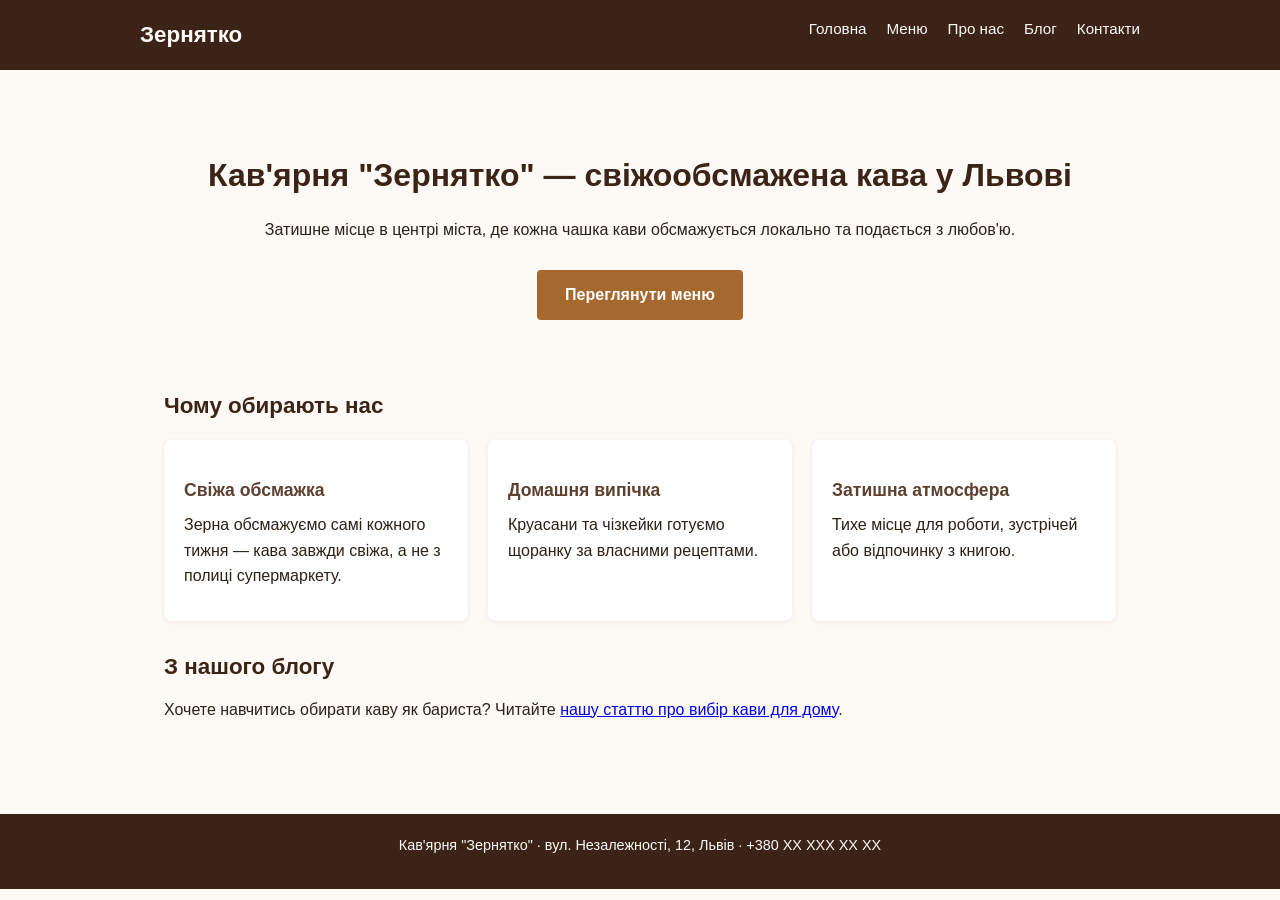
<file: index.html>
<!DOCTYPE html>
<html lang="uk">
<head>
  <!-- Google tag (gtag.js) -->
<script async src="https://www.googletagmanager.com/gtag/js?id=G-MY7FQNPL71"></script>
<script>
  window.dataLayer = window.dataLayer || [];
  function gtag(){dataLayer.push(arguments);}
  gtag('js', new Date());

  gtag('config', 'G-MY7FQNPL71');
</script>
  <meta name="google-site-verification" content="W60F7WEL4pY6OO_oyHCDjK-JSMmMgBVumdCAfpe1SoQ" />
  <meta charset="UTF-8">
  <meta name="viewport" content="width=device-width, initial-scale=1.0">

  <!-- SEO: Title — унікальний для кожної сторінки, до ~60 символів, головний ключ на початку -->
  <title>Кав'ярня "Зернятко" у Львові — свіжообсмажена кава</title>

  <!-- SEO: Meta description — до ~155 символів, впливає на CTR, а не напряму на ранжування -->
  <meta name="description" content="Кав'ярня «Зернятко» у центрі Львова: свіжообсмажена кава, домашня випічка та затишна атмосфера. Працюємо щодня з 8:00 до 21:00.">

  <!-- SEO: Canonical — вказує пошуковику "головну" версію сторінки, запобігає дублям -->
  <link rel="canonical" href="https://kateukraine.github.io/seo/index.html">

  <link rel="stylesheet" href="style.css">
</head>
<body>

  <header>
    <nav>
      <a href="index.html" class="logo">Зернятко</a>
      <ul>
        <li><a href="index.html">Головна</a></li>
        <li><a href="menu.html">Меню</a></li>
        <li><a href="about.html">Про нас</a></li>
        <li><a href="blog/blog.html">Блог</a></li>
        <li><a href="contact.html">Контакти</a></li>
      </ul>
    </nav>
  </header>

  <main>
    <section class="hero">
      <!-- SEO: H1 — один на сторінку, містить головний ключ -->
      <h1>Кав'ярня "Зернятко" — свіжообсмажена кава у Львові</h1>
      <p>Затишне місце в центрі міста, де кожна чашка кави обсмажується локально та подається з любов'ю.</p>
      <a href="menu.html" class="btn">Переглянути меню</a>
    </section>

    <section class="features">
      <h2>Чому обирають нас</h2>
      <div class="cards">
        <article class="card">
          <h3>Свіжа обсмажка</h3>
          <p>Зерна обсмажуємо самі кожного тижня — кава завжди свіжа, а не з полиці супермаркету.</p>
        </article>
        <article class="card">
          <h3>Домашня випічка</h3>
          <p>Круасани та чізкейки готуємо щоранку за власними рецептами.</p>
        </article>
        <article class="card">
          <h3>Затишна атмосфера</h3>
          <p>Тихе місце для роботи, зустрічей або відпочинку з книгою.</p>
        </article>
      </div>
    </section>

    <section class="cta-blog">
      <h2>З нашого блогу</h2>
      <!-- SEO: внутрішнє перелінкування на статтю блогу -->
      <p>Хочете навчитись обирати каву як бариста? Читайте
        <a href="blog/kak-vybrat-kavu.html">нашу статтю про вибір кави для дому</a>.
      </p>
    </section>
  </main>

  <footer>
    <p>Кав'ярня "Зернятко" · вул. Незалежності, 12, Львів · +380 XX XXX XX XX</p>
  </footer>

</body>
</html>
</file>
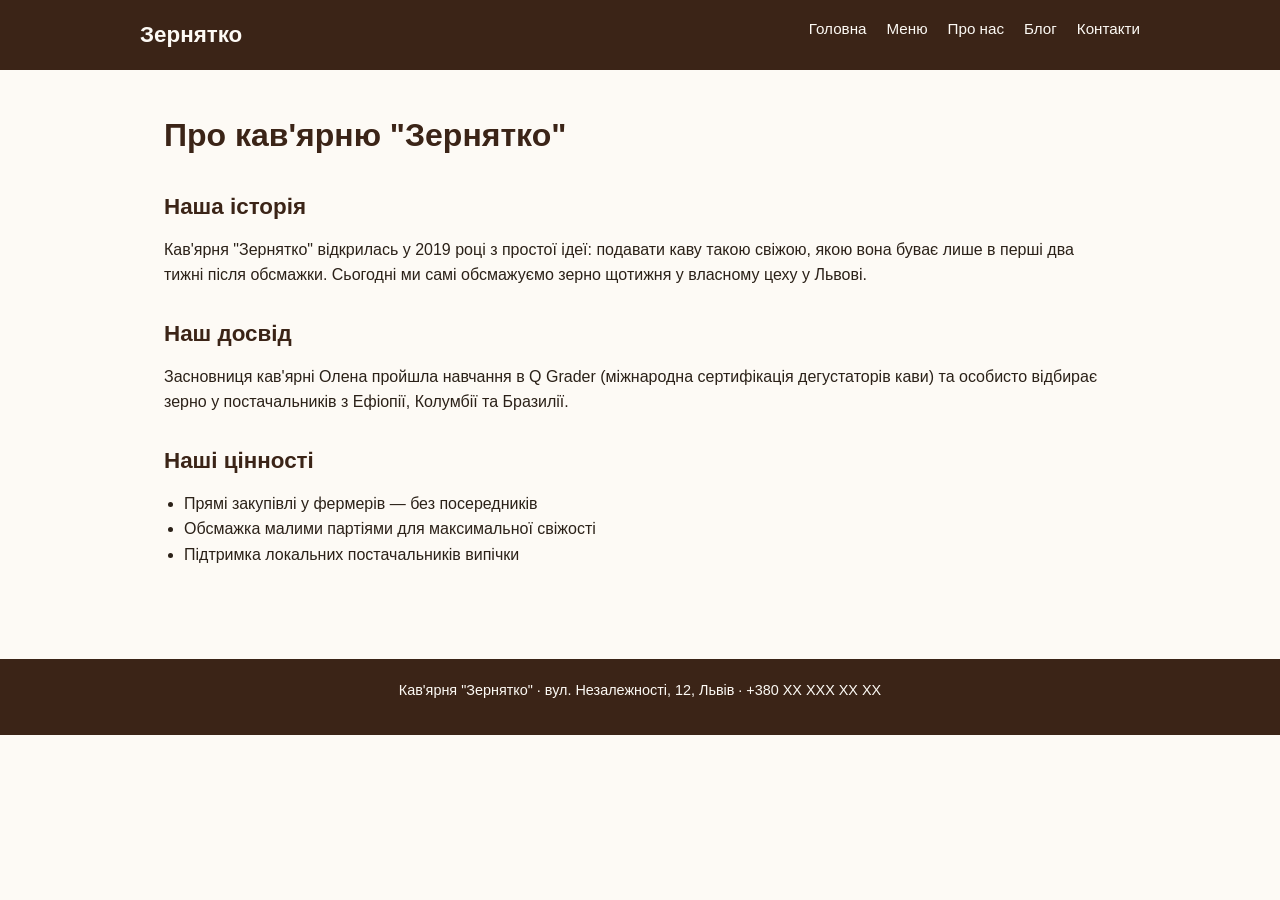
<file: about.html>
<!DOCTYPE html>
<html lang="uk">
<head>
  <!-- Google tag (gtag.js) -->
<script async src="https://www.googletagmanager.com/gtag/js?id=G-MY7FQNPL71"></script>
<script>
  window.dataLayer = window.dataLayer || [];
  function gtag(){dataLayer.push(arguments);}
  gtag('js', new Date());

  gtag('config', 'G-MY7FQNPL71');
</script>
  <meta charset="UTF-8">
  <meta name="viewport" content="width=device-width, initial-scale=1.0">
  <title>Про кав'ярню "Зернятко" — наша історія у Львові</title>
  <meta name="description" content="Дізнайтесь історію кав'ярні «Зернятко»: як почалась наша обсмажка кави та чому нам довіряють гості Львова.">
  <link rel="canonical" href="https://kateukraine.github.io/seo/about.html">
  <link rel="stylesheet" href="style.css">
</head>
<body>

  <header>
    <nav>
      <a href="index.html" class="logo">Зернятко</a>
      <ul>
        <li><a href="index.html">Головна</a></li>
        <li><a href="menu.html">Меню</a></li>
        <li><a href="about.html">Про нас</a></li>
        <li><a href="blog/blog.html">Блог</a></li>
        <li><a href="contact.html">Контакти</a></li>
      </ul>
    </nav>
  </header>

  <main>
    <h1>Про кав'ярню "Зернятко"</h1>

    <section>
      <h2>Наша історія</h2>
      <p>Кав'ярня "Зернятко" відкрилась у 2019 році з простої ідеї: подавати каву такою свіжою, якою вона буває лише в перші два тижні після обсмажки. Сьогодні ми самі обсмажуємо зерно щотижня у власному цеху у Львові.</p>
    </section>

    <section>
      <!-- SEO: E-E-A-T — показуємо реальний досвід і експертність -->
      <h2>Наш досвід</h2>
      <p>Засновниця кав'ярні Олена пройшла навчання в Q Grader (міжнародна сертифікація дегустаторів кави) та особисто відбирає зерно у постачальників з Ефіопії, Колумбії та Бразилії.</p>
    </section>

    <section>
      <h2>Наші цінності</h2>
      <ul>
        <li>Прямі закупівлі у фермерів — без посередників</li>
        <li>Обсмажка малими партіями для максимальної свіжості</li>
        <li>Підтримка локальних постачальників випічки</li>
      </ul>
    </section>
  </main>

  <footer>
    <p>Кав'ярня "Зернятко" · вул. Незалежності, 12, Львів · +380 XX XXX XX XX</p>
  </footer>

</body>
</html>
</file>
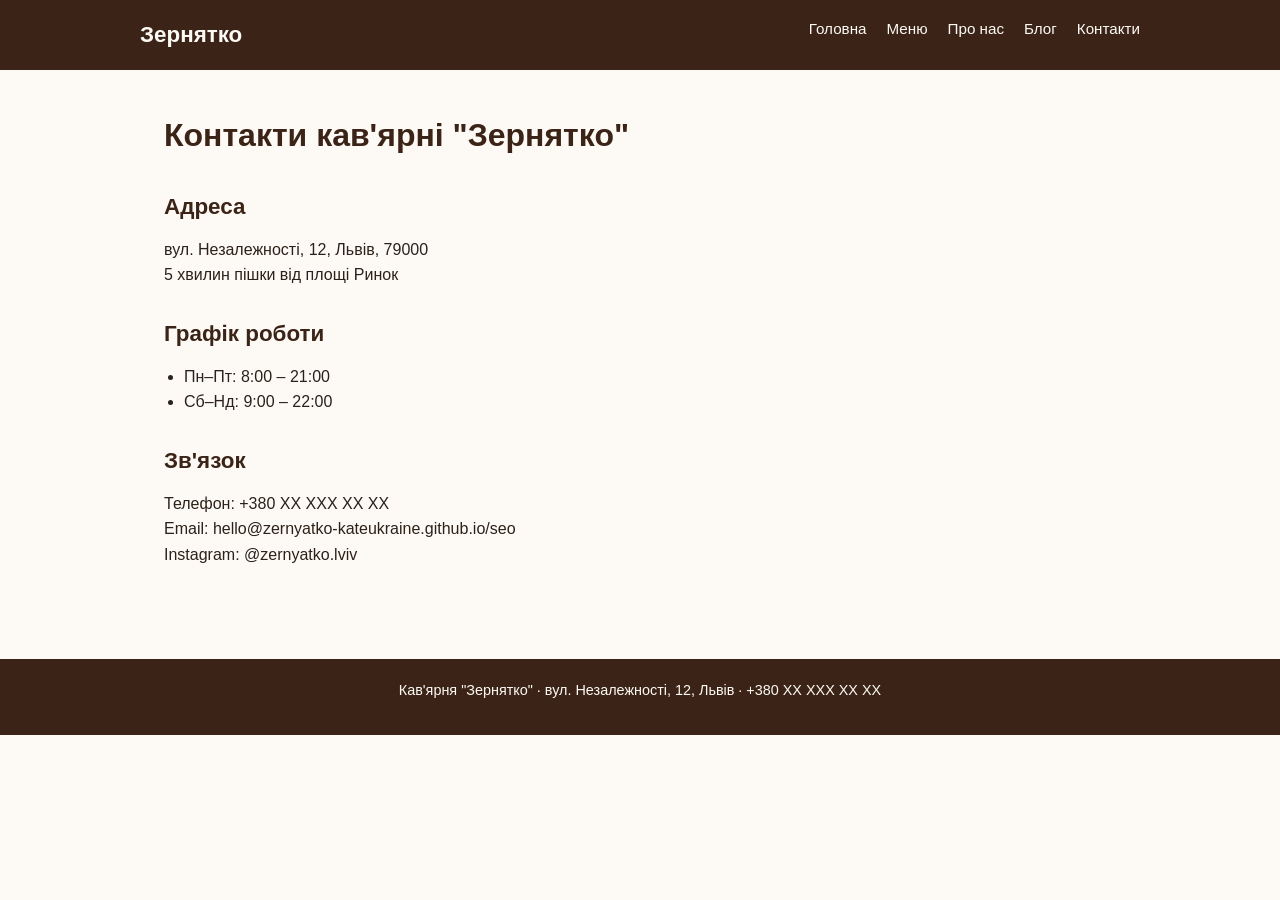
<file: contact.html>
<!DOCTYPE html>
<html lang="uk">
<head>
  <!-- Google tag (gtag.js) -->
<script async src="https://www.googletagmanager.com/gtag/js?id=G-MY7FQNPL71"></script>
<script>
  window.dataLayer = window.dataLayer || [];
  function gtag(){dataLayer.push(arguments);}
  gtag('js', new Date());

  gtag('config', 'G-MY7FQNPL71');
</script>
  <meta charset="UTF-8">
  <meta name="viewport" content="width=device-width, initial-scale=1.0">
  <title>Контакти кав'ярні "Зернятко" — адреса та години роботи у Львові</title>
  <meta name="description" content="Адреса, телефон і графік роботи кав'ярні «Зернятко» у Львові. Знаходимось за 5 хвилин від пл. Ринок.">
  <link rel="canonical" href="https://kateukraine.github.io/seo/contact.html">
  <link rel="stylesheet" href="style.css">
</head>
<body>

  <header>
    <nav>
      <a href="index.html" class="logo">Зернятко</a>
      <ul>
        <li><a href="index.html">Головна</a></li>
        <li><a href="menu.html">Меню</a></li>
        <li><a href="about.html">Про нас</a></li>
        <li><a href="blog/blog.html">Блог</a></li>
        <li><a href="contact.html">Контакти</a></li>
      </ul>
    </nav>
  </header>

  <main>
    <h1>Контакти кав'ярні "Зернятко"</h1>

    <section>
      <h2>Адреса</h2>
      <p>вул. Незалежності, 12, Львів, 79000<br>5 хвилин пішки від площі Ринок</p>
    </section>

    <section>
      <h2>Графік роботи</h2>
      <ul>
        <li>Пн–Пт: 8:00 – 21:00</li>
        <li>Сб–Нд: 9:00 – 22:00</li>
      </ul>
    </section>

    <section>
      <h2>Зв'язок</h2>
      <p>Телефон: +380 XX XXX XX XX<br>
      Email: hello@zernyatko-kateukraine.github.io/seo<br>
      Instagram: @zernyatko.lviv</p>
    </section>
  </main>

  <footer>
    <p>Кав'ярня "Зернятко" · вул. Незалежності, 12, Львів · +380 XX XXX XX XX</p>
  </footer>

</body>
</html>
</file>
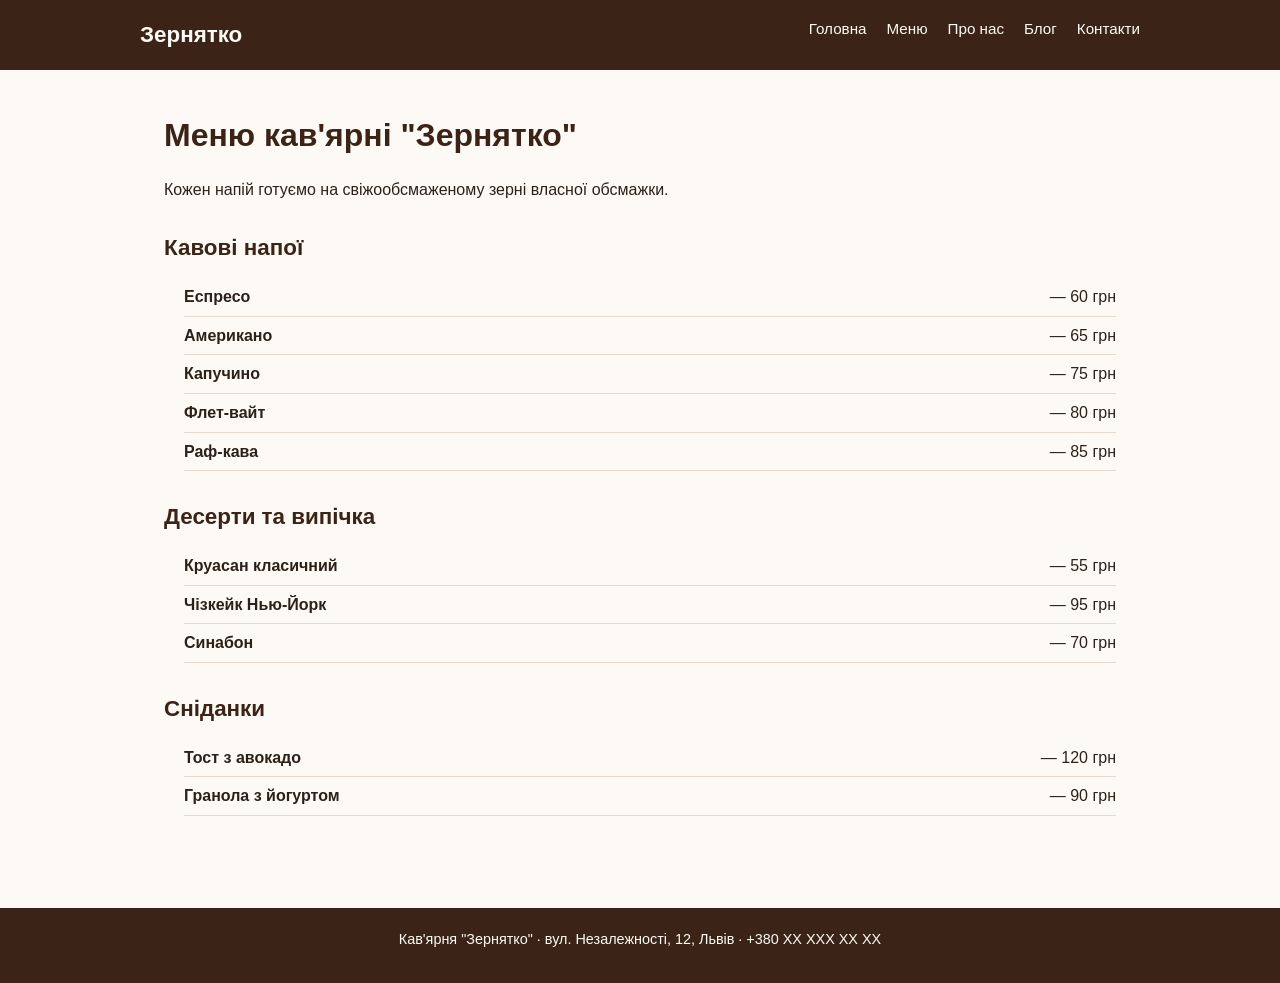
<file: menu.html>
<!DOCTYPE html>
<html lang="uk">
<head>
  <!-- Google tag (gtag.js) -->
<script async src="https://www.googletagmanager.com/gtag/js?id=G-MY7FQNPL71"></script>
<script>
  window.dataLayer = window.dataLayer || [];
  function gtag(){dataLayer.push(arguments);}
  gtag('js', new Date());

  gtag('config', 'G-MY7FQNPL71');
</script>
  <meta charset="UTF-8">
  <meta name="viewport" content="width=device-width, initial-scale=1.0">
  <title>Меню кав'ярні "Зернятко" — кава, десерти, сніданки</title>
  <meta name="description" content="Меню кав'ярні «Зернятко»: еспресо, капучино, флет-вайт, домашня випічка та легкі сніданки. Ціни від 60 грн.">
  <link rel="canonical" href="https://kateukraine.github.io/seo/menu.html">
  <link rel="stylesheet" href="style.css">
</head>
<body>

  <header>
    <nav>
      <a href="index.html" class="logo">Зернятко</a>
      <ul>
        <li><a href="index.html">Головна</a></li>
        <li><a href="menu.html">Меню</a></li>
        <li><a href="about.html">Про нас</a></li>
        <li><a href="blog/blog.html">Блог</a></li>
        <li><a href="contact.html">Контакти</a></li>
      </ul>
    </nav>
  </header>

  <main>
    <h1>Меню кав'ярні "Зернятко"</h1>
    <p>Кожен напій готуємо на свіжообсмаженому зерні власної обсмажки.</p>

    <section>
      <h2>Кавові напої</h2>
      <ul class="menu-list">
        <li><strong>Еспресо</strong> — 60 грн</li>
        <li><strong>Американо</strong> — 65 грн</li>
        <li><strong>Капучино</strong> — 75 грн</li>
        <li><strong>Флет-вайт</strong> — 80 грн</li>
        <li><strong>Раф-кава</strong> — 85 грн</li>
      </ul>
    </section>

    <section>
      <h2>Десерти та випічка</h2>
      <ul class="menu-list">
        <li><strong>Круасан класичний</strong> — 55 грн</li>
        <li><strong>Чізкейк Нью-Йорк</strong> — 95 грн</li>
        <li><strong>Синабон</strong> — 70 грн</li>
      </ul>
    </section>

    <section>
      <h2>Сніданки</h2>
      <ul class="menu-list">
        <li><strong>Тост з авокадо</strong> — 120 грн</li>
        <li><strong>Гранола з йогуртом</strong> — 90 грн</li>
      </ul>
    </section>
  </main>

  <footer>
    <p>Кав'ярня "Зернятко" · вул. Незалежності, 12, Львів · +380 XX XXX XX XX</p>
  </footer>

</body>
</html>
</file>
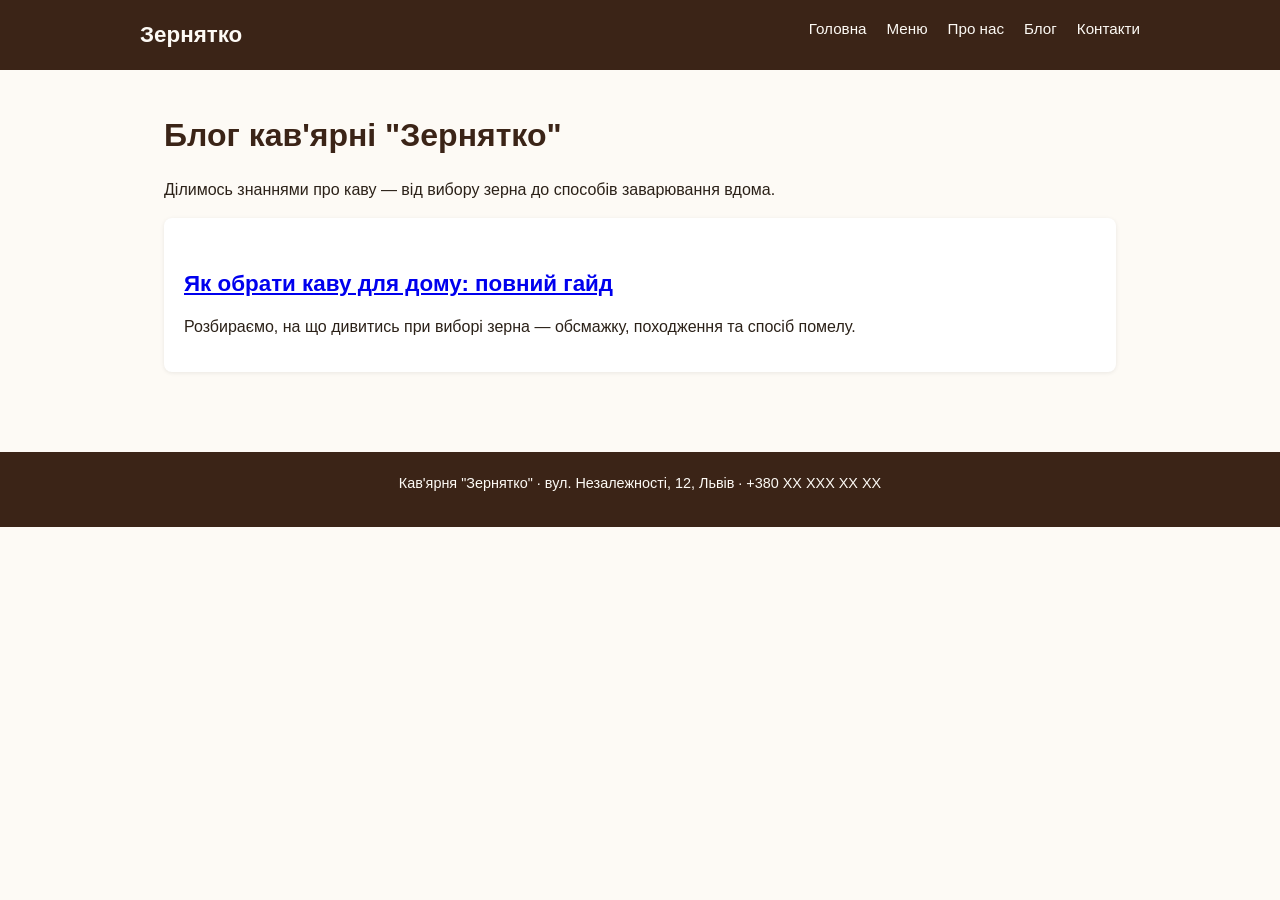
<file: blog/blog.html>
<!DOCTYPE html>
<html lang="uk">
<head>
  <!-- Google tag (gtag.js) -->
<script async src="https://www.googletagmanager.com/gtag/js?id=G-MY7FQNPL71"></script>
<script>
  window.dataLayer = window.dataLayer || [];
  function gtag(){dataLayer.push(arguments);}
  gtag('js', new Date());

  gtag('config', 'G-MY7FQNPL71');
</script>
  <meta charset="UTF-8">
  <meta name="viewport" content="width=device-width, initial-scale=1.0">
  <title>Блог про каву — кав'ярня "Зернятко"</title>
  <meta name="description" content="Статті про каву: як обирати зерно, готувати вдома та розбиратись у сортах. Блог кав'ярні «Зернятко» у Львові.">
  <link rel="canonical" href="https://kateukraine.github.io/seo/blog/blog.html">
  <link rel="stylesheet" href="../style.css">
</head>
<body>

  <header>
    <nav>
      <a href="../index.html" class="logo">Зернятко</a>
      <ul>
        <li><a href="../index.html">Головна</a></li>
        <li><a href="../menu.html">Меню</a></li>
        <li><a href="../about.html">Про нас</a></li>
        <li><a href="blog.html">Блог</a></li>
        <li><a href="../contact.html">Контакти</a></li>
      </ul>
    </nav>
  </header>

  <main>
    <h1>Блог кав'ярні "Зернятко"</h1>
    <p>Ділимось знаннями про каву — від вибору зерна до способів заварювання вдома.</p>

    <section class="blog-list">
      <article class="card">
        <h2><a href="kak-vybrat-kavu.html">Як обрати каву для дому: повний гайд</a></h2>
        <p>Розбираємо, на що дивитись при виборі зерна — обсмажку, походження та спосіб помелу.</p>
      </article>
    </section>
  </main>

  <footer>
    <p>Кав'ярня "Зернятко" · вул. Незалежності, 12, Львів · +380 XX XXX XX XX</p>
  </footer>

</body>
</html>
</file>
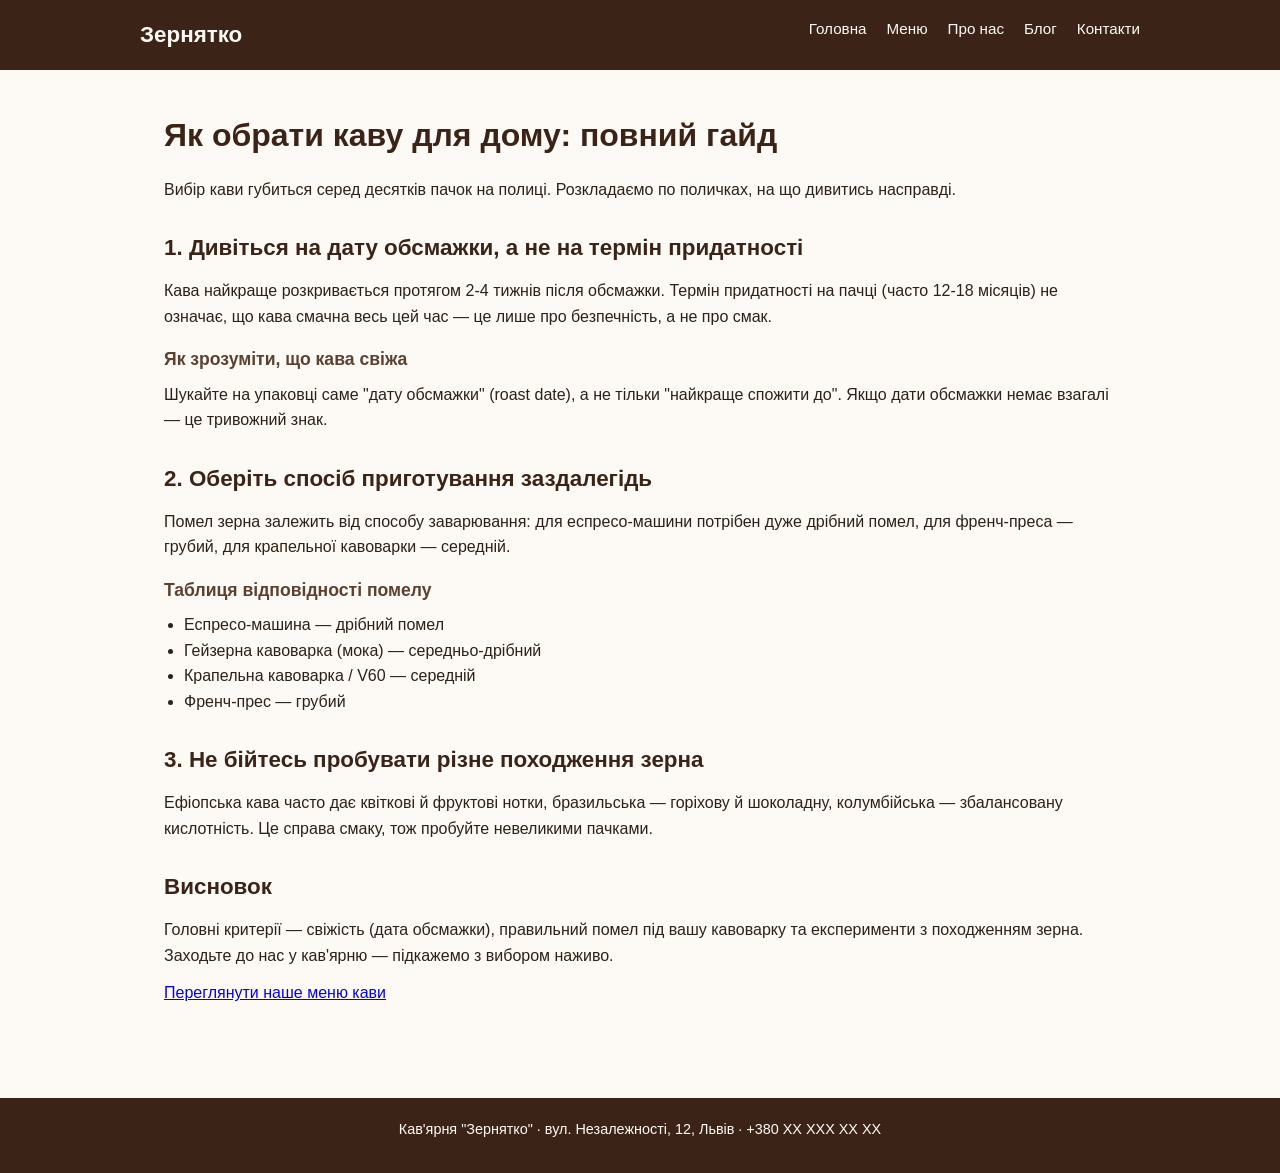
<file: blog/kak-vybrat-kavu.html>
<!DOCTYPE html>
<html lang="uk">
<head>
  <!-- Google tag (gtag.js) -->
<script async src="https://www.googletagmanager.com/gtag/js?id=G-MY7FQNPL71"></script>
<script>
  window.dataLayer = window.dataLayer || [];
  function gtag(){dataLayer.push(arguments);}
  gtag('js', new Date());

  gtag('config', 'G-MY7FQNPL71');
</script>
  <meta charset="UTF-8">
  <meta name="viewport" content="width=device-width, initial-scale=1.0">

  <!-- SEO: Title під довгохвостий інформаційний запит -->
  <title>Як обрати каву для дому: повний гайд від бариста</title>
  <meta name="description" content="Як обрати каву для дому: розбираємо обсмажку, походження зерна та помел. Поради від бариста кав'ярні «Зернятко».">
  <link rel="canonical" href="https://kateukraine.github.io/seo/blog/kak-vybrat-kavu.html">
  <link rel="stylesheet" href="../style.css">
</head>
<body>

  <header>
    <nav>
      <a href="../index.html" class="logo">Зернятко</a>
      <ul>
        <li><a href="../index.html">Головна</a></li>
        <li><a href="../menu.html">Меню</a></li>
        <li><a href="../about.html">Про нас</a></li>
        <li><a href="blog.html">Блог</a></li>
        <li><a href="../contact.html">Контакти</a></li>
      </ul>
    </nav>
  </header>

  <main>
    <article>
      <!-- SEO: H1 містить довгий хвіст — точний збіг з інформаційним запитом -->
      <h1>Як обрати каву для дому: повний гайд</h1>
      <p>Вибір кави губиться серед десятків пачок на полиці. Розкладаємо по поличках, на що дивитись насправді.</p>

      <h2>1. Дивіться на дату обсмажки, а не на термін придатності</h2>
      <p>Кава найкраще розкривається протягом 2-4 тижнів після обсмажки. Термін придатності на пачці (часто 12-18 місяців) не означає, що кава смачна весь цей час — це лише про безпечність, а не про смак.</p>

      <h3>Як зрозуміти, що кава свіжа</h3>
      <p>Шукайте на упаковці саме "дату обсмажки" (roast date), а не тільки "найкраще спожити до". Якщо дати обсмажки немає взагалі — це тривожний знак.</p>

      <h2>2. Оберіть спосіб приготування заздалегідь</h2>
      <p>Помел зерна залежить від способу заварювання: для еспресо-машини потрібен дуже дрібний помел, для френч-преса — грубий, для крапельної кавоварки — середній.</p>

      <h3>Таблиця відповідності помелу</h3>
      <ul>
        <li>Еспресо-машина — дрібний помел</li>
        <li>Гейзерна кавоварка (мока) — середньо-дрібний</li>
        <li>Крапельна кавоварка / V60 — середній</li>
        <li>Френч-прес — грубий</li>
      </ul>

      <h2>3. Не бійтесь пробувати різне походження зерна</h2>
      <p>Ефіопська кава часто дає квіткові й фруктові нотки, бразильська — горіхову й шоколадну, колумбійська — збалансовану кислотність. Це справа смаку, тож пробуйте невеликими пачками.</p>

      <h2>Висновок</h2>
      <p>Головні критерії — свіжість (дата обсмажки), правильний помел під вашу кавоварку та експерименти з походженням зерна. Заходьте до нас у кав'ярню — підкажемо з вибором наживо.</p>

      <!-- SEO: внутрішнє посилання назад на комерційну сторінку -->
      <p><a href="../menu.html">Переглянути наше меню кави</a></p>
    </article>
  </main>

  <footer>
    <p>Кав'ярня "Зернятко" · вул. Незалежності, 12, Львів · +380 XX XXX XX XX</p>
  </footer>

</body>
</html>
</file>
<file: style.css>
/* Базовий скидання стилів */
* {
  margin: 0;
  padding: 0;
  box-sizing: border-box;
}

body {
  font-family: 'Segoe UI', Arial, sans-serif;
  line-height: 1.6;
  color: #2b2118;
  background: #fdfaf5;
}

/* Хедер та навігація */
header {
  background: #3b2417;
  padding: 16px 24px;
}

nav {
  display: flex;
  justify-content: space-between;
  align-items: center;
  max-width: 1000px;
  margin: 0 auto;
  flex-wrap: wrap;
}

.logo {
  color: #fdfaf5;
  font-size: 1.4rem;
  font-weight: bold;
  text-decoration: none;
}

nav ul {
  list-style: none;
  display: flex;
  gap: 20px;
}

nav ul li a {
  color: #fdfaf5;
  text-decoration: none;
  font-size: 0.95rem;
}

nav ul li a:hover {
  text-decoration: underline;
}

/* Основний контент */
main {
  max-width: 1000px;
  margin: 0 auto;
  padding: 40px 24px;
}

h1 {
  font-size: 2rem;
  margin-bottom: 16px;
  color: #3b2417;
}

h2 {
  font-size: 1.4rem;
  margin: 28px 0 12px;
  color: #3b2417;
}

h3 {
  font-size: 1.1rem;
  margin: 16px 0 8px;
  color: #5c4030;
}

p {
  margin-bottom: 12px;
}

ul {
  margin-left: 20px;
  margin-bottom: 12px;
}

/* Hero-блок на головній */
.hero {
  text-align: center;
  padding: 40px 0;
}

.btn {
  display: inline-block;
  margin-top: 16px;
  padding: 12px 28px;
  background: #a5682f;
  color: #fff;
  text-decoration: none;
  border-radius: 4px;
  font-weight: bold;
}

.btn:hover {
  background: #8a5427;
}

/* Картки */
.cards, .blog-list {
  display: grid;
  grid-template-columns: repeat(auto-fit, minmax(220px, 1fr));
  gap: 20px;
  margin-top: 16px;
}

.card {
  background: #fff;
  padding: 20px;
  border-radius: 8px;
  box-shadow: 0 1px 4px rgba(0,0,0,0.08);
}

/* Меню-список */
.menu-list li {
  list-style: none;
  margin-left: 0;
  padding: 6px 0;
  border-bottom: 1px solid #e5dccf;
  display: flex;
  justify-content: space-between;
}

/* Футер */
footer {
  background: #3b2417;
  color: #fdfaf5;
  text-align: center;
  padding: 20px;
  font-size: 0.9rem;
  margin-top: 40px;
}

/* Адаптив */
@media (max-width: 600px) {
  nav {
    flex-direction: column;
    gap: 12px;
  }
  nav ul {
    flex-wrap: wrap;
    justify-content: center;
    gap: 12px;
  }
}
</file>
